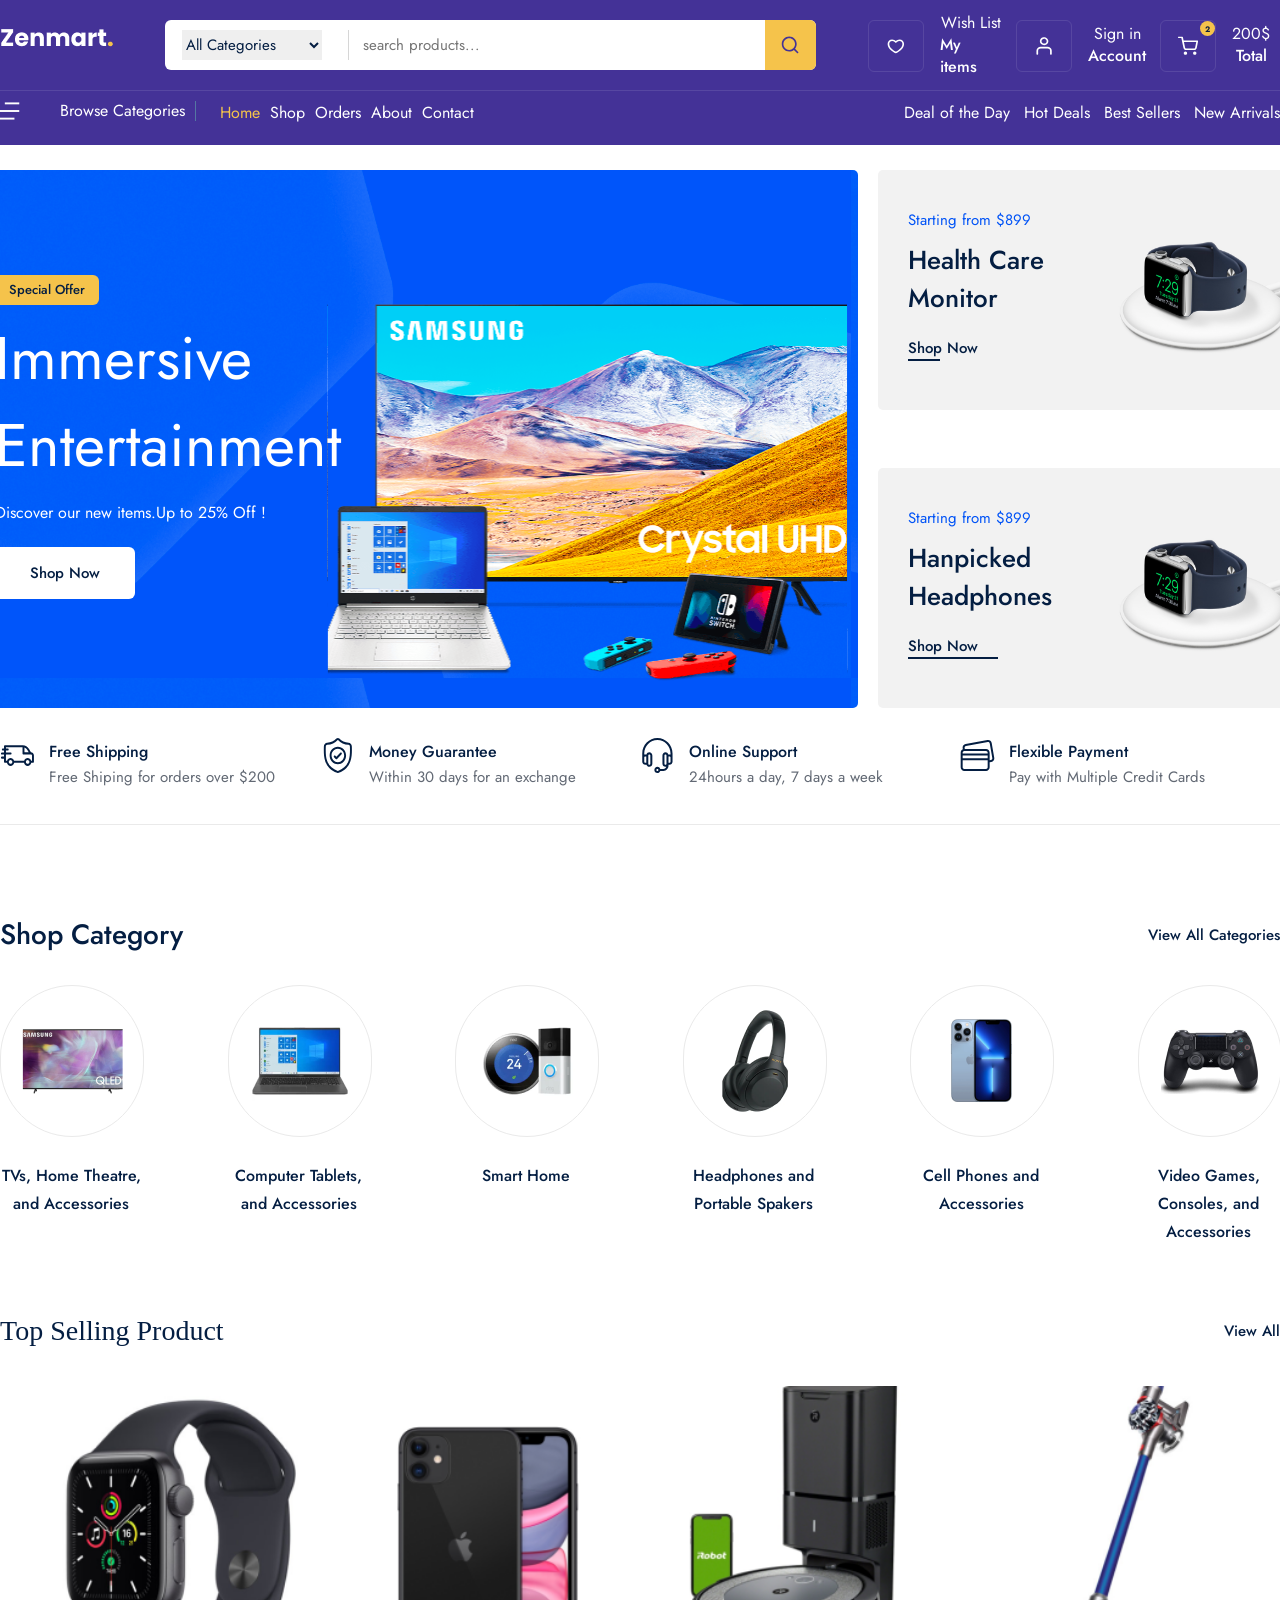
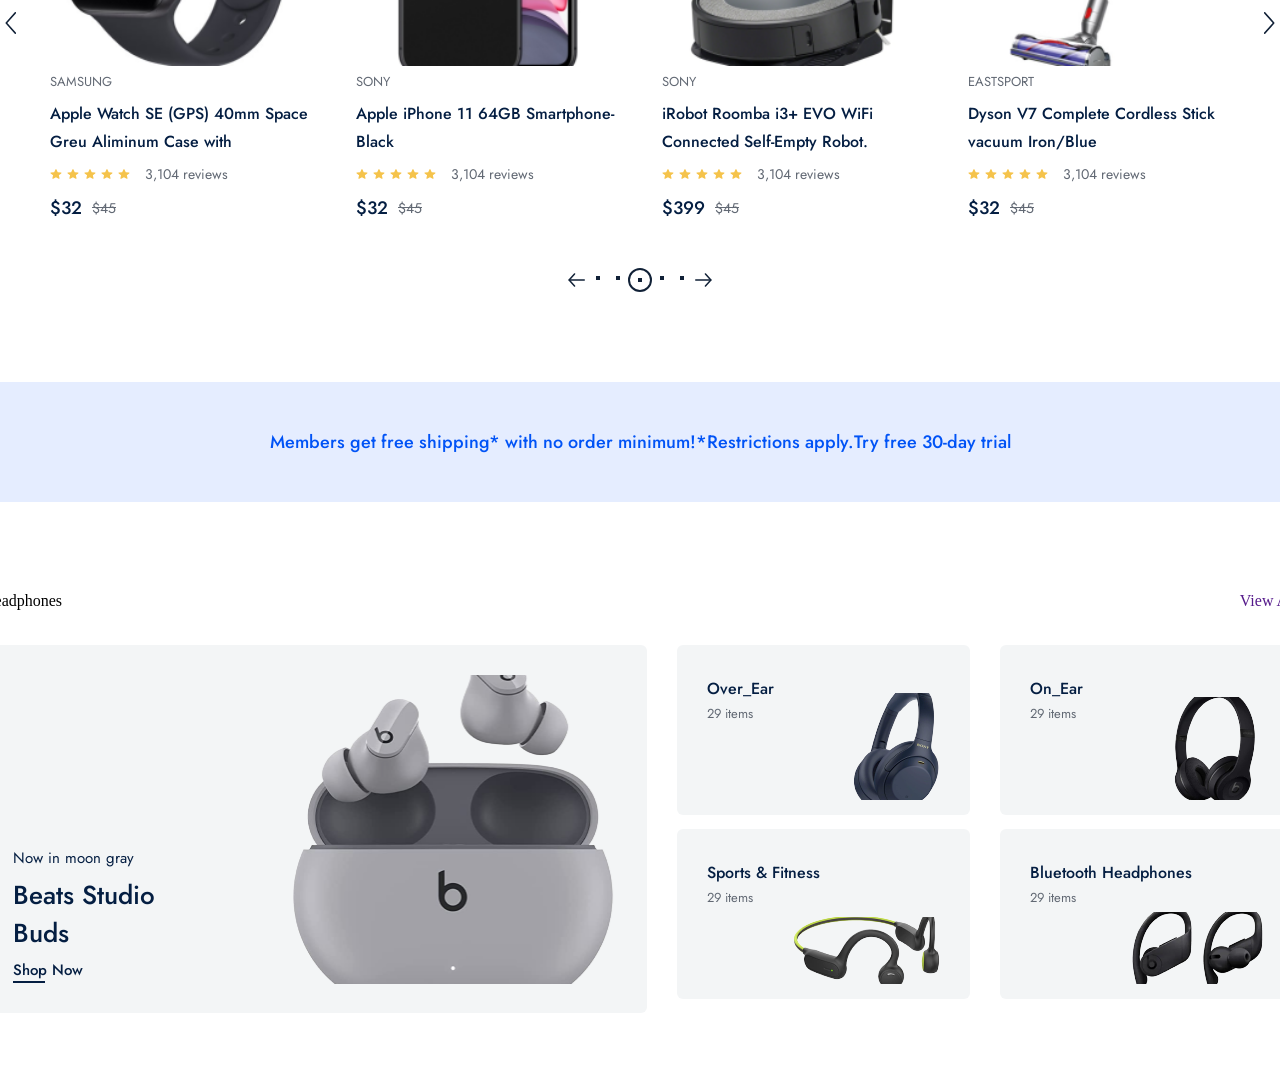
<file: index.html>
<!DOCTYPE html>
<html lang="en">
<head>
    <meta charset="UTF-8">
    <meta name="viewport" content="width=device-width, initial-scale=1.0">
    <title>Zenmart</title>
    <link rel="preconnect" href="https://fonts.googleapis.com">
<link rel="preconnect" href="https://fonts.gstatic.com" crossorigin>
<link href="https://fonts.googleapis.com/css2?family=Jost:ital,wght@0,100..900;1,100..900&display=swap" rel="stylesheet">
    <link rel="stylesheet" href="./public/css/command.css">
    <link rel="stylesheet" href="./public/css/home.css">
</head>
<body>
    
    <div class="navbar_frame">
        <div class="container">
            <div class="navbar_top"> 
                <a href="home.html">
                 <img src="./public/images/icons/logo.png" alt="">
                </a>
                
                <div class="nav_search_frame">
                    <div class="search_box">
                        <div class="category_list">
                            <select name="" id="">
                                <option value="all" selected>All Categories</option>
                                <option value="computer"> Computer</option>
                            </select>
                        </div>
                        <input type="search" placeholder="search products...">
                    </div>
                    <div class="search_icon_box">
                        <img src="./public/images/icons/search.svg" alt="">
                    </div>
                </div>

                <div class="nav_top_menu">
                    <div class="top_menu_box">
                        <div class="box_icon_box">
                            <img src="./public/images/icons/heart.svg" alt="">
                        </div>
                        <div class="box_info_box">
                            <span>Wish List</span>
                            <strong>My items</strong>
                        </div>
                        <div class="box_icon_box">
                            <img src="./public/images/icons/profile.svg" alt="">
                        </div>
                        <div class="box_info_box">
                            <span>Sign in</span>
                            <strong>Account</strong>
                        </div>
                        <div class="box_icon_box">
                            <div class="basket_count">2</div>
                            <img src="./public/images/icons/shopping-cart.svg" alt="">
                        </div>
                        <div class="box_info_box">
                            <span>200$</span>
                            <strong>Total</strong>
                        </div>
                    </div>
                    <div class="top_menu_box"></div>
                    <div class="top_menu_box"></div>
                </div>

            </div>
              <div class="navbar_bott">
                 <div class="navbat_bott_menu_box">
                    <div class="browse_box">
                        <img src="./public/images/icons/browse.svg" alt="" >
                        <span>Browse Categories</span>
                    </div>

                    <div class="navbar_route_menu">
                        <a href="" class="title">Home</a>
                        <a href="">Shop</a>
                        <a href="">Orders</a>
                        <a href="">About</a>
                        <a href="">Contact</a>
                    </div>

                    <div class="sorting_menu">
                        <span>Deal of the Day</span>
                        <span>Hot Deals</span>
                        <span>Best Sellers</span>
                        <span>New Arrivals</span>
                    </div>

                 </div>
              </div>
        </div>
    </div>
   <div class="home_page">
       <div class="header_frame " > 

            <div class="container">
            <div class="header_left">
                <div class="header_content">
                 <div>Special Offer</div>
                 <span>Immersive Entertainment</span>
                 <p>Discover our new items.Up to 25% Off !</p>
                 <a href="">Shop Now </a>
                 
                
                <img src="./public/images/icons/header_img.svg" alt="">
                </div>
            </div>

            <div class="header_right">
                <div class="header_box">
                    <div class="box_left">
                        <span>Starting from $899</span>
                        <p>Health Care Monitor</p>
                        <a href=""> Shop Now
                            <div class="hover_border"></div>
                        </a>
                        
                    </div>
                    
                    <div class="box_right">
                        <img src="./public/images/icons/smart_watch.svg" alt="">
                    </div>
                
            </div>


                <div class="header_box">
                    <div class="box_left">
                        <span>Starting from $899</span>
                        <p>Hanpicked Headphones</p>
                        <a href=""> Shop Now
                            <div id="hover_border"></div>
                        </a>
                        
                    </div>
                    
                    <div class="box_right">
                        <img src="./public/images/icons/smart_watch.svg" alt="">
                    </div>
                </div>

        </div>

            </div>
       </div>

       <div class="service_frame">
        <div class="container">

            <div class="service_box">
                <img src="./public/images/icons/track.svg" alt=""> 
                <div class="service_content">
                    <span> Free Shipping</span>
                    <p>Free Shiping for orders over $200</p>
                </div>
            </div>

            <div class="service_box">
                <img src="./public/images/icons/garantue.svg" alt=""> 
                <div class="service_content">
                    <span> Money Guarantee</span>
                    <p>Within 30 days for an exchange </p>
                </div>
            </div>

            <div class="service_box">
                <img src="./public/images/icons/support.svg" alt=""> 
                <div class="service_content">
                    <span> Online Support</span>
                    <p>24hours a day, 7 days a week </p>
                </div>
            </div>

            <div class="service_box">
                <img src="./public/images/icons/payment.svg" alt=""> 
                <div class="service_content">
                    <span> Flexible Payment</span>
                    <p>Pay with Multiple Credit Cards </p>
                </div>
            </div>

            

        </div>
       </div>

       <div class="shop_category_frame">
        <div class="container">
            <div class="category_top">
                <span>Shop Category</span>
                <a href=""> View All Categories</a>
            </div>
            <div class="category_wrapper">

               <div class="category_box">
                    <div class="category_img_box">
                        <img src="./public/images/category/tv.png" alt="">
                    </div>
                    <span>TVs, Home Theatre, and Accessories</span>
                </div>

                <div class="category_box">
                    <div class="category_img_box">
                        <img src="./public/images/category/computer.png" alt="">
                    </div>
                    <span>Computer Tablets, and Accessories</span>
                </div>

                <div class="category_box">
                    <div class="category_img_box">
                        <img src="./public/images/category/smart.png" alt="">
                    </div>
                    <span>Smart Home</span>
                </div>
                <div class="category_box">
                    <div class="category_img_box">
                        <img src="./public/images/category/headphone.png" alt="">
                    </div>
                    <span>Headphones and Portable Spakers</span>
                </div>
                <div class="category_box">
                    <div class="category_img_box">
                        <img src="./public/images/category/phone.png" alt="">
                    </div>
                    <span>Cell Phones and Accessories</span>
                </div>

                 

                
                <div class="category_box">
                    <div class="category_img_box">
                        <img src="./public/images/category/game.png" alt="">
                    </div>
                    <span>Video Games, Consoles, and Accessories</span>
                </div>

            </div>
        </div>
       </div>

       
       <div class="selling_product_frame">
        <div class="container">
            <div class="category_top">
                <span>Top Selling Product</span>
                <a href=""> View All</a>
            </div>

            <div class="product_wrapper">
                <div class="next_prev_box">
                    <img src="./public/images/icons/next.svg" alt="">
                </div>
                <div class="product_boxes">

                    <div class="product_box">
                        <a href="">
                            <div class="product_img_box" style="background: url(./public/images/products/watch.png); background-size: cover;">
                                
                              <div class="hover_box">
                                <button> Add to Card</button>
                              </div>
                            </div>

                        </a>
                        <div class="product_content_box">
                            <span class="product_title">Samsung</span>
                            <a href="">
                                <p class="product_desc ">Apple Watch SE (GPS) 40mm Space Greu Aliminum Case with</p>
                            </a>
                            <div class="review_box">
                                <img src="./public/images/icons/review.svg" alt="">
                                 <img src="./public/images/icons/review.svg" alt="">
                                  <img src="./public/images/icons/review.svg" alt="">
                                   <img src="./public/images/icons/review.svg" alt="">
                                    <img src="./public/images/icons/review.svg" alt="">
                                    <span>3,104 reviews</span>
                            </div>
                            <div class="price_box">
                                <strong>$32</strong>

                                <span>$45</span>
                            </div>
                        </div>
                    </div>
                    
                    <div class="product_box">
                        <a href="">
                            <div class="product_img_box" style="background: url(./public/images/products/phone.png); background-size: cover;">
                                
                              <div class="hover_box">
                                <button> Add to Card</button>
                              </div>
                            </div>

                        </a>
                        <div class="product_content_box">
                            <span class="product_title">SONY</span>
                            <a href="">
                                <p class="product_desc ">Apple iPhone 11 64GB Smartphone-Black</p>
                            </a>
                            <div class="review_box">
                                <img src="./public/images/icons/review.svg" alt="">
                                 <img src="./public/images/icons/review.svg" alt="">
                                  <img src="./public/images/icons/review.svg" alt="">
                                   <img src="./public/images/icons/review.svg" alt="">
                                    <img src="./public/images/icons/review.svg" alt="">
                                    <span>3,104 reviews</span>
                            </div>
                            <div class="price_box">
                                <strong>$32</strong>

                                <span>$45</span>
                            </div>
                        </div>
                    </div>

                    <div class="product_box">
                        <a href="">
                            <div class="product_img_box" style="background: url(./public/images/products/iRobot.png); background-size: cover;">
                                
                              <div class="hover_box">
                                <button> Add to Card</button>
                              </div>
                            </div>

                        </a>
                        <div class="product_content_box">
                            <span class="product_title">sony</span>
                            <a href="">
                                <p class="product_desc "> iRobot Roomba i3+ EVO WiFi Connected Self-Empty Robot.</p>
                            </a>
                            <div class="review_box">
                                <img src="./public/images/icons/review.svg" alt="">
                                 <img src="./public/images/icons/review.svg" alt="">
                                  <img src="./public/images/icons/review.svg" alt="">
                                   <img src="./public/images/icons/review.svg" alt="">
                                    <img src="./public/images/icons/review.svg" alt="">
                                    <span>3,104 reviews</span>
                            </div>
                            <div class="price_box">
                                <strong>$399</strong>
                                <span>$45</span>
                            </div>
                        </div>
                    </div>
                    <div class="product_box">
                        <a href="">
                            <div class="product_img_box" style="background: url(./public/images/products/dyson.png); background-size: cover;">
                                
                              <div class="hover_box">
                                <button> Add to Card</button>
                              </div>
                            </div>

                        </a>
                        <div class="product_content_box">
                            <span class="product_title">eastsport</span>
                            <a href="">
                                <p class="product_desc "> Dyson V7 Complete Cordless Stick vacuum Iron/Blue</p>
                            </a>
                            <div class="review_box">
                                <img src="./public/images/icons/review.svg" alt="">
                                 <img src="./public/images/icons/review.svg" alt="">
                                  <img src="./public/images/icons/review.svg" alt="">
                                   <img src="./public/images/icons/review.svg" alt="">
                                    <img src="./public/images/icons/review.svg" alt="">
                                    <span>3,104 reviews</span>
                            </div>
                            <div class="price_box">
                                <strong>$32</strong>
                                <span>$45</span>
                            </div>
                        </div>
                    </div>
                    

                </div>
                <div class="next_prev_box" style="transform: scaleX(-1);">
                    <img src="./public/images/icons/next.svg" alt="">
                </div>
            </div>
            <div class="product_pagionation_box">
                <div class="product_pagination_main">
                <img src="./public/images/icons/arrow-prev_next.svg" alt="">
                <div class="pagination_dot">
                    <div class="dot">
                        <div></div>
                    </div>
                    <div class="dot">
                        <div></div>
                    </div>
                    <div class="dot active">
                        <div></div>
                    </div>
                     <div class="dot">
                        <div></div>
                    </div>
                     <div class="dot">
                        <div></div>
                    </div>
                    
                </div>
                <img src="./public/images/icons/arrow-prev_next.svg" alt="" style="transform: scaleX(-1);">
                </div>
            </div>
            
        </div>
       </div>
       <div class="adv_frame">
        Members get free shipping* with no order minimum!*Restrictions apply.Try free 30-day trial
       </div>

       <!-- <div class="headphone_product_frame">
         <div class="container">
            <div class="product_frame_items">

                    <div class="frame_items_top">
                    <div class="items_top_left"><span>Headphones</span></div>
                    <div class="items_top_right">
                        <a href="">  <span> View All </span>
                            <div class="top_right_hover"></div>

                        </a>
                    </div>
                    </div>

                    <div class="frame_items_bot">

                        <div class="items_bot_left">
                            <div class="bot_left_1">
                                <span>Now in moon gray</span>
                                <p>Beats Studio Buds</p>
                               <div class="left_1_a">
                                 <a href="">Shop Now</a>
                                 <div class="left_1_hover"></div>
                               </div>
                               
                            </div>
                                <div class="bot_left_2" >
                                  <img src="./public/images/products/headphone_big.png" alt="">
                               </div>
                            
                            
                        </div>

                        <div class="items_bot_right">

                            <div class="bot_right">
                                <div class="bot_right_box1">
                                    <div class="right_box1_text">
                                        <span>Over-Ear</span>
                                        <p>29 items</p>
                                    </div>
                                    <img src="./public/images/products/sony_headphone.png" alt="">
                                </div>
                                <div class="bot_right_box1">
                                     <div class="right_box1_text">
                                        <span>On-Ear</span>
                                        <p>29 items</p>
                                    </div>
                                    <img src="./public/images/products/on-ear.png" alt="">
                                </div>
                            </div>

                            <div class="bot_right">
                                <div class="bot_right_box1 .right_box1_bot">
                                    <div class="right_bo1_text">
                                        <span>Sports & Fitness</span>
                                    <p>29 items</p>
                                    <img src="./public/images/products/fitness_headphone.png" alt="">
                                    </div>
                                </div>
                                <div class="bot_right_box1 .right_box1_bot"></div>
                            </div>
                        </div>
                    </div>
            </div>
         </div>
       </div> -->
        <div class="spec_product_frame">
            <div class="container">
                <div class="category_top">
                    <span>Headphones </span>
                    <a href="">View All</a>
                </div>

                <div class="spec_product_wrapper">

                   <div class="big_product_box">
                    <div class="big_product_content">
                        <span>Now in moon gray</span>
                        <p>Beats Studio Buds</p>
                        <a href="">Shop Now</a>
                        <div class="hover_border"></div>
                        

                    </div>
                    <img src="./public/images/products/headphone_big.png" alt="">
                   </div> 

                   <div class="small_product_wrapper">

                    <div class="small_product_box">
                        <div class="small_product_content">
                            <strong>Over_Ear</strong>
                            <span>29 items</span>
                        </div>
                        <img src="./public/images/products/sony_headphone.png" alt="">
                    </div>
                    
                    <div class="small_product_box">
                        <div class="small_product_content">
                            <strong>On_Ear</strong>
                            <span>29 items</span>
                        </div>
                        <img src="./public/images/products/on-ear.png" alt="">
                    </div>

                    <div class="small_product_box">
                        <div class="small_product_content">
                            <strong>Sports & Fitness</strong>
                            <span>29 items</span>
                        </div>
                        <img src="./public/images/products/fitness_headphone.png" alt="">
                    </div>

                    <div class="small_product_box">
                        <div class="small_product_content">
                            <strong>Bluetooth Headphones</strong>
                            <span>29 items</span>
                        </div>
                        <img src="./public/images/products/bluetooth_headphones.png" alt="">
                    </div>

                    


                   </div> 
                </div>
            </div>
        </div>

   </div>
</body>
</html>
</file>
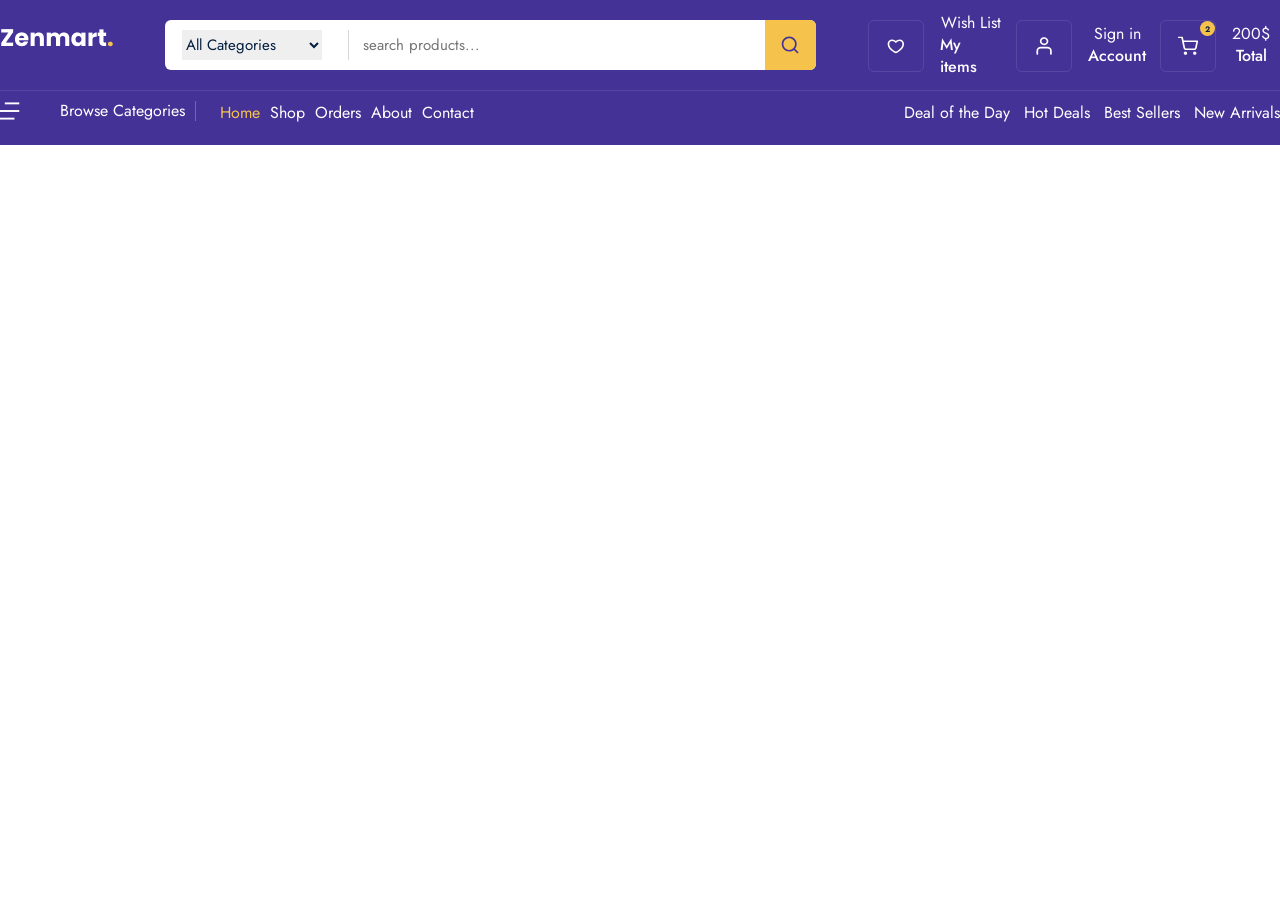
<file: home.html>
<!DOCTYPE html>
<html lang="en">
<head>
    <meta charset="UTF-8">
    <meta name="viewport" content="width=device-width, initial-scale=1.0">
    <title>Zenmart</title>
    <link rel="preconnect" href="https://fonts.googleapis.com">
<link rel="preconnect" href="https://fonts.gstatic.com" crossorigin>
<link href="https://fonts.googleapis.com/css2?family=Jost:ital,wght@0,100..900;1,100..900&display=swap" rel="stylesheet">
    <link rel="stylesheet" href="./public/css/command.css">
    <link rel="stylesheet" href="./public/css/home.css">
</head>
<body>
    
    <div class="navbar_frame">
        <div class="container">
            <div class="navbar_top"> 
                <a href="home.html">
                 <img src="./public/images/icons/logo.png" alt="">
                </a>
                
                <div class="nav_search_frame">
                    <div class="search_box">
                        <div class="category_list">
                            <select name="" id="">
                                <option value="all" selected>All Categories</option>
                                <option value="computer"> Computer</option>
                            </select>
                        </div>
                        <input type="search" placeholder="search products...">
                    </div>
                    <div class="search_icon_box">
                        <img src="./public/images/icons/search.svg" alt="">
                    </div>
                </div>

                <div class="nav_top_menu">
                    <div class="top_menu_box">
                        <div class="box_icon_box">
                            <img src="./public/images/icons/heart.svg" alt="">
                        </div>
                        <div class="box_info_box">
                            <span>Wish List</span>
                            <strong>My items</strong>
                        </div>
                        <div class="box_icon_box">
                            <img src="./public/images/icons/profile.svg" alt="">
                        </div>
                        <div class="box_info_box">
                            <span>Sign in</span>
                            <strong>Account</strong>
                        </div>
                        <div class="box_icon_box">
                            <div class="basket_count">2</div>
                            <img src="./public/images/icons/shopping-cart.svg" alt="">
                        </div>
                        <div class="box_info_box">
                            <span>200$</span>
                            <strong>Total</strong>
                        </div>
                    </div>
                    <div class="top_menu_box"></div>
                    <div class="top_menu_box"></div>
                </div>

            </div>
              <div class="navbar_bott">
                 <div class="navbat_bott_menu_box">
                    <div class="browse_box">
                        <img src="./public/images/icons/browse.svg" alt="" >
                        <span>Browse Categories</span>
                    </div>

                    <div class="navbar_route_menu">
                        <a href="" class="title">Home</a>
                        <a href="">Shop</a>
                        <a href="">Orders</a>
                        <a href="">About</a>
                        <a href="">Contact</a>
                    </div>

                    <div class="sorting_menu">
                        <span>Deal of the Day</span>
                        <span>Hot Deals</span>
                        <span>Best Sellers</span>
                        <span>New Arrivals</span>
                    </div>

                 </div>
              </div>
        </div>
    </div>

</body>
</html>
</file>
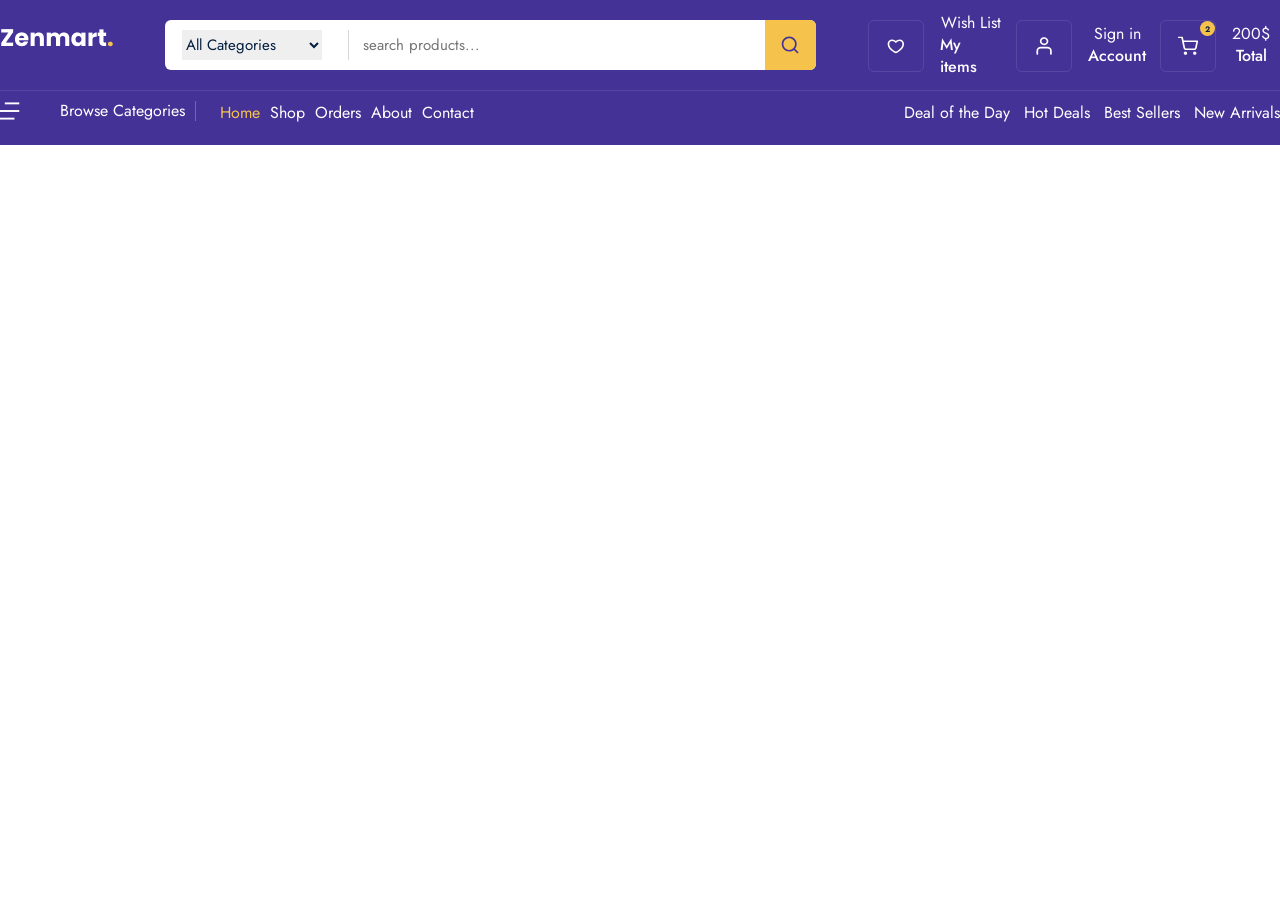
<file: public/home.html>
<!DOCTYPE html>
<html lang="en">
<head>
    <meta charset="UTF-8">
    <meta name="viewport" content="width=device-width, initial-scale=1.0">
    <title>Zenmart</title>
    <link rel="preconnect" href="https://fonts.googleapis.com">
<link rel="preconnect" href="https://fonts.gstatic.com" crossorigin>
<link href="https://fonts.googleapis.com/css2?family=Jost:ital,wght@0,100..900;1,100..900&display=swap" rel="stylesheet">
    <link rel="stylesheet" href="./css/home.css">
    <link rel="stylesheet" href="./css/command.css">
</head>
<body>
    
    <div class="navbar_frame">
        <div class="container">
            <div class="navbar_top"> 
                <a href="home.html">
                 <img src="../public/images/icons/logo.png" alt="">
                </a>
                
                <div class="nav_search_frame">
                    <div class="search_box">
                        <div class="category_list">
                            <select name="" id="">
                                <option value="all" selected>All Categories</option>
                                <option value="computer"> Computer</option>
                            </select>
                        </div>
                        <input type="search" placeholder="search products...">
                    </div>
                    <div class="search_icon_box">
                        <img src="../public/images/icons/search.svg" alt="">
                    </div>
                </div>

                <div class="nav_top_menu">
                    <div class="top_menu_box">
                        <div class="box_icon_box">
                            <img src="../public/images/icons/heart.svg" alt="">
                        </div>
                        <div class="box_info_box">
                            <span>Wish List</span>
                            <strong>My items</strong>
                        </div>
                        <div class="box_icon_box">
                            <img src="../public/images/icons/profile.svg" alt="">
                        </div>
                        <div class="box_info_box">
                            <span>Sign in</span>
                            <strong>Account</strong>
                        </div>
                        <div class="box_icon_box">
                            <div class="basket_count">2</div>
                            <img src="../public/images/icons/shopping-cart.svg" alt="">
                        </div>
                        <div class="box_info_box">
                            <span>200$</span>
                            <strong>Total</strong>
                        </div>
                    </div>
                    <div class="top_menu_box"></div>
                    <div class="top_menu_box"></div>
                </div>

            </div>
              <div class="navbar_bott">
                 <div class="navbat_bott_menu_box">
                    <div class="browse_box">
                        <img src="../public/images/icons/browse.svg" alt="" >
                        <span>Browse Categories</span>
                    </div>

                    <div class="navbar_route_menu">
                        <a href="" class="title">Home</a>
                        <a href="">Shop</a>
                        <a href="">Orders</a>
                        <a href="">About</a>
                        <a href="">Contact</a>
                    </div>

                    <div class="sorting_menu">
                        <span>Deal of the Day</span>
                        <span>Hot Deals</span>
                        <span>Best Sellers</span>
                        <span>New Arrivals</span>
                    </div>

                 </div>
              </div>
        </div>
    </div>

</body>
</html>
</file>
<file: public/css/command.css>
html, body {
margin: 0;
padding: 0;}
a {
    text-decoration: none;
}
p {
    margin: 0;
}
.container {
    position: relative;
    width: 1320px;
    height: auto;
    display:flex ;
}

/* NAVBAR  */

.navbar_frame{
    position: relative;
    width: 100%;
    height: 145px;
    background-color: rgb(68,50,151);
    display: flex;
    flex-direction: row;
    justify-content: center;
}
.navbar_frame .container {
    padding: 20px 0 14px;
    flex-direction: column;
}
.navbar_frame .container .navbar_top {
width: 100%;
height: 50px;
display: flex;
flex-direction: row;
justify-content: space-between;
}
.navbar_frame .navbar_top .nav_search_frame{
    width: 651px;
    height: 50px;
    border-radius: 6px;
    background-color: rgb(255,255,255);
    display: flex;
    flex-direction: row;
}
.navbar_frame  .nav_search_frame  .search_box {
    display: flex;
    flex-direction: row;
    align-items: center;
    padding: 10px 17px ;
}
.navbar_frame .search_box .category_list {
    width:166px ;
    height: 30px;
    border-right: 1px solid  rgb(214,214,214);
}
.navbar_frame .category_list select {
    width: 140px;
    height: 30px;
    border: none;
    outline: none;
    

    color: rgb(4,30,66);
    font-family: jost;
    font-size: 15px;
    font-weight: 400;
    line-height: 22px;
    letter-spacing: 0%;

}
.navbar_frame .search_box input {
    margin-left: 12px;
    width: 387px;
    height: 22px;

    border: none;
    outline: none;

    color: rgb(98, 105 , 116);
    font-family: jost;
    font-size: 15px;
    font-weight: 400;
    line-height: 22px;
    letter-spacing: 0%;
    
}
.navbar_frame .nav_search_frame .search_icon_box {
    width: 51px;
    height: 50px;
    border-radius: 0 6px 6px 0;
    background-color: rgb(245,195,75);
    display: flex;
    justify-content: center;
    align-items: center;
}
.navbar_frame .navbar_top .nav_top_menu {
    width: 416px;
    height: 50px;
    display: flex;
    flex-direction: row;
}
.navbar_frame .nav_top_menu .top_menu_box{
    display: flex;
    flex-direction: row;
    justify-content: space-around;
}

.navbar_frame  .top_menu_box .box_icon_box{
    width:54px ;
    height:50px ;
    border: 1px solid rgb(255, 255, 255, 0.1);
    border-radius: 6px;
    display: flex;
    justify-content: center;
    align-items: center;
    position: relative;
    margin-left: 4px;
}

.navbar_frame  .top_menu_box .box_info_box{
display: flex;
flex-direction: column;
margin-left:16px ;

align-items: center;
justify-content: center;
padding-right:10px ;
}
.navbar_frame  .box_info_box span {
  color: rgb(255, 255, 255); 
  font-family: jost;
  font-size: 16px;
  font-weight: 400;
  line-height: 22px;
  letter-spacing: 0%;
  text-align: left;
}
.navbar_frame  .box_info_box strong {
    
  color: rgb(255, 255, 255); 
  font-family: jost;
  font-size: 16px;
  font-weight: 500;
  line-height: 22px;
  letter-spacing: 0%;
  text-align: left;
}
.navbar_frame .box_icon_box img {
width: 22px;
height: 22px;
}

.navbar_frame .box_icon_box .basket_count{
    position: absolute;
    width: 15px;
    height: 15px;
    background: rgb(245, 195, 75);
    border-radius: 50%;
    color: rgb(11, 30, 64);
    font-family: jost;
    font-size: 8px;
    font-weight: 700;
    line-height: 10px;
    letter-spacing: 0%;
    text-align: left;
    display: flex;
    justify-content: center;
    align-items: center;
    top: 0%;
    right: 0%;
}

.navbar_frame  .container .navbar_bott {
   margin:20px 0px;
   border-top: 1px solid #5747a2; 
}
.navbar_frame .navbar_bott .navbat_bott_menu_box{
    margin-top: 10px;
    height: 20px;
    display: flex;
    flex-direction: row;
    justify-content: space-between;
}
.navbar_frame  .navbat_bott_menu_box .browse_box {
    width: 185px;
    display: flex;
    flex-direction: row;
    align-items: center;
    justify-content: space-between;
    border-right: 1px solid #5477a2;
    padding-right: 10px;
}

.navbar_frame .browse_box img {
    width: 20px;
    height: 18px;
}
.navbar_frame .browse_box span {
  color: rgb(255, 255, 255); 
  font-family: jost;
  font-size: 16px;
  font-weight: 400;
  line-height: 28px;
  letter-spacing: 0%;
  text-align: left;
  margin-left: 10px;
}
.navbar_frame .navbat_bott_menu_box .navbar_route_menu {
    display: flex;
    flex-direction: row;
    width: 670px;

}
.navbar_frame  .navbar_route_menu a {
    
    color: rgb(255, 255, 255); 
  font-family: jost;
  font-size: 16px;
  font-weight: 400;
  letter-spacing: 0%;
  margin-left: 10px;
}
.navbar_frame .navbar_route_menu a.title {
    color: #f5c34b;
}
.navbar_frame  .sorting_menu span {
     color: rgb(255, 255, 255); 
  font-family: jost;
  font-size: 16px;
  font-weight: 400;
  margin-left: 10px;
}
</file>
<file: public/css/home.css>
.home_page {
    display: flex;
    flex-direction: column;
    padding-bottom: 60px;

}
.header_frame {
position: relative;
    width: 100%;
    display: flex;
    flex-direction: row;
    justify-content: center;
    margin-top: 25px;
}
.header_frame .container {
    flex-direction: row;
}
.header_frame  .container .header_left {
    position: relative;
    width: 875px;
    height: 508px;
    background-color: #0053f6;
    background-image: url(../images/icons/header_bg.svg);
    padding: 15px;
    border-radius: 5px;
}
.header_frame  .header_left .header_content {
    margin-top: 90px;
    display: flex;
    flex-direction: column;
}
.header_frame  .header_content div {
    width: 104px;
    height: 30px;
    display: flex;
    justify-content: center;
    align-items: center;
    background-color: #f5c34b;
    border-radius: 6px;
    font-family: jost;
    font-style: normal;
    font-weight: 500;
    font-size: 13px;
    line-height: 22px;
    color: #041e42;

}
.header_frame  .header_content span {
    margin-top: 10px;
    width: 428px;
    
    font-family: jost;
    font-style: normal;
    font-weight: 400;
    font-size: 60px;
    line-height: 87px;
    color: #ffffff;
}
.header_frame  .header_content p {
    margin-top: 10px;

    font-family: 'jost';
    font-style: normal;
    font-weight: 400;
    font-size: 16px;
    line-height: 28px;
    color: #ffffff;
}
.header_frame .header_content a {
    margin-top: 20px;
    width: 140px;
    height: 52px;
    display: flex;
    justify-content: center;
    align-items: center;
    border-radius: 6px;

    font-family: 'jost';
    font-style: normal;
    font-weight: 500;
    font-size: 15px;
    line-height: 22px;
    color: #041e42;
    background-color: #ffff;
}
.header_frame .header_content img {
position: absolute;
right: 10px;
}

.header_frame  .container .header_right {
    position: relative;
    display: flex;
    flex-direction: column;
    justify-content: space-between;
    margin-left: 20px;
}
.header_frame .header_right .header_box {
    border-radius: 5px;
    width: 422px;
    height: 240px;
    display: flex;
    flex-direction: row;
    background-color: #f2f2f2;
}
.header_frame .header_right .box_left {
    margin-left: 30px;
    width: 50%;
    display: flex;
    flex-direction: column;
    justify-content: center;

}
.header_frame .box_left span {

    font-family: 'jost';
    font-style: normal;
    font-weight: 400;
    font-size: 15px;
    line-height: 22px;
    color: #0053f6;
}
.header_frame .box_left p {
    margin: 10px 0px;
    font-family: "jost";
    font-style: normal;
    font-weight: 500;
    font-size: 26px;
    line-height: 38px;
    color: #041e42;

}
.header_frame .box_left a {
    margin: 10px 0px;
    font-family: "jost";
    font-style: normal;
    font-weight: 500;
    font-size: 15px;
    line-height:22px;
    color: #041e42;

}
.container .hover_border {
    width: 32px;
    height: 2px;
    margin-top: 3 px;
    background: #041e42;
}


.header_frame  .header_box .box_right {
    width: 50%;
}
.header_frame .box_right img {
    width: 100%;
    height: 100%;
}

.header_frame  #hover_border  {
 width: 90px;
    height: 2px;
    margin-top: 3 px;
    background: #041e42;
} 
  /* SERVICE */
.home_page .service_frame {
position: relative;
width: 100%;
margin-top: 30px;
height: auto;
display: flex;
justify-content: center;
}      

.service_frame .container {
    flex-direction: row ;
}
.service_frame  .container .service_box {
    width: 25%;
    height: 86px;

    display: flex;
    flex-direction: row;
    border-bottom: solid 1px #eaeaea ;
}
.service_frame  .service_box img  {
width: 35px;
height: 35px;
}
 .service_box .service_content {
    margin-left: 14px;
    display: flex;
    flex-direction: column;

}
.service_frame  .service_content span {
 font-family: "jost";
    font-style: normal;
    font-weight: 500;
    font-size: 16px;
    line-height: 28px;
    color: #041e42;
}
.service_frame  .service_content p {
    font-family: "jost";
    font-style: normal;
    font-weight: 400;
    font-size: 15px;
    line-height: 22px;
    color: #626974;
}

/* SHOP CATEGORY */
.shop_category_frame {
    position: relative;
    margin-top: 90px;
    width: 100%;
    height: auto;

    display: flex;
    justify-content: center;

}

.shop_category_frame  .container {
    flex-direction: column;
    justify-content: center;
}

.shop_category_frame .container .category_top {
    width: 100%;
    display: flex;
    flex-direction: row;
    justify-content: space-between;
    align-items: center;
}
.shop_category_frame .category_top span {
    font-family: "jost";
    font-style: normal;
    font-weight: 500;
    font-size: 28px;
    line-height: 40px;
    color: #041e42;
}

.shop_category_frame .category_top a {
    font-family: "jost";
    font-style: normal;
    font-weight: 500;
    font-size: 15px;
    line-height: 22px;
    color: #041e42;
}

.shop_category_frame a:hover {
    border-bottom: 2px solid #041e42 ;
}
.shop_category_frame .container .category_wrapper {
    margin-top: 30px;
    width: 100%;
    height: auto;

    display: flex;
    flex-direction: row;
    justify-content: space-between;
}

.shop_category_frame .category_wrapper .category_box {
    width: 142px;
    height: auto;

    display: flex;
   flex-direction: column;
}

.shop_category_frame .category_box .category_img_box {
    width: 100%;
    height: 150px;
    
    display: flex;
    align-items: center;
    justify-content: center;
    border: 1px solid #eaeaea;
    border-radius: 150px;
}
.shop_category_frame .category_box span {
    margin-top: 25px;
    font-family: "jost";
    font-style: normal;
    font-weight: 500;
    font-size: 16px;
    line-height: 28px;
    color: #041e42;
    text-align: center;
}

/* SELLING PRODUCT */

.selling_product_frame {
    position: relative;
    margin-top: 60px;
    width: 100%;
    height: auto;

    display: flex;
    flex-direction: row;
    justify-content: center;
}

.selling_product_frame .container {
    flex-direction: column;

}
.selling_product_frame .container .product_wrapper {
    position: relative;
    margin-top: 30px;
    width: 100%;
    height: auto;

    display: flex;
    flex-direction: row;
    justify-content: space-between;
}
.container .category_top {
   width: 100%;
    display: flex;
    flex-direction: row;
    justify-content: space-between;
    align-items: center;
}

.selling_product_frame .category_top span {
    font-weight: 500;
    font-size: 28px;
    line-height: 50px;
    color: #041e42;
}

.selling_product_frame .category_top a {
    font-family: "jost";
    font-style: normal;
    font-weight: 500;
    font-size: 15px;
    line-height: 22px;
    color: #041e42;
}

.selling_product_frame .product_wrapper .next_prev_box {
        width: 25px;
}

.selling_product_frame .next_prev_box img {
    position: absolute;
    top: 50%;
}

.selling_product_frame .product_wrapper .product_boxes {
    position: relative;
    width: 1224px;
    height: 452px;

    display: flex;
    flex-direction: row;
}

.selling_product_frame .product_boxes .product_box {
    width: 306px;
    height: 100%;

    display: flex;
    flex-direction: column;
    /* cursor: pointer; */
}

.selling_product_frame .product_box .product_img_box {
    width: 100%;
    height: 280px;
}
.selling_product_frame .product_img_box .hover_box {
display: none;
width: 100%;
height: 100%;
flex-direction: column;
justify-content: flex-end;
align-items: center;
}

.selling_product_frame .hover_box button {
 width: 260px; 
 height: 50px;
 border-radius: 5px;

display: flex;
align-items: center;
justify-content: center;
outline:  none;
border: none;

background:#0053f6 ;
box-shadow: 0px 5px 20px Orgba(0, 83, 246, 0.1);
border-radius: 6рх;
font-family: "Jost";
font-style: normal;
font-weight: 500; 
font-size: 15px;
Line-height: 22px; 

color: #FFFFFF;
}

.selling_product_frame .product_img_box:hover .hover_box {
    display: flex;
}
.selling_product_frame .product_box .product_content_box {
    padding: 5px 22px;
    width: 100% ;
    height: auto;
    box-sizing: border-box;
}
.selling_product_frame .product_content_box .product_title {
    font-family: "jost";
    font-style: normal;
    font-weight: 400;
    font-size: 13px;
    line-height: 22px;
    color: #626974;
    text-transform: uppercase;
}
.selling_product_frame .product_content_box .product_desc {
    margin-top: 7px;
    height: 56px;
     font-family: "jost";
    font-style: normal;
    font-weight: 500;
    font-size: 16px;
    line-height: 28px;
    overflow: hidden;
    color: #041e42;
}
.selling_product_frame .product_content_box .review_box {
    margin-top: 7px;
    display: flex;
    flex-direction: row;
    align-items: center;

}
.selling_product_frame .review_box img {
    margin-right: 5px;
}
.selling_product_frame .review_box span {
margin-left: 10px;
    font-family: "jost";
    font-style: normal;
    font-weight: 400;
    font-size: 14px;
    line-height: 22px;
    color: #626974;

}

.selling_product_frame .product_content_box .price_box {
    margin-top: 10px;
    display: flex;
    flex-direction: row;
    align-items: center;

}
.selling_product_frame .price_box strong {
    font-family: "jost";
    font-style: normal;
    font-weight: 500;
    font-size: 18px;
    line-height: 26px;
    color: #041e42;
}
.selling_product_frame .price_box span {
    margin-left: 10px;
    font-family: "jost";
    font-style: normal;
    font-weight: 400;
    font-size: 14px;
    line-height: 22px;
    text-decoration-line: line-through;
    color: #626974;
}


.container .product_pagionation_box {
    margin-top: 30px;
    width: 100%;
    height: auto;


    display: flex;
    flex-direction: row;
    align-items: center;
    justify-content: space-between;
}

.product_pagionation_box .product_pagination_main {
    width: 100%;
    height: 24px;

    display: flex;
    flex-direction: row;
    align-items: center;
    justify-content: center;
}

.product_pagination_main .pagination_dot {
display: flex;
flex-direction: row;
justify-content: space-around;

}
.pagination_dot .dot {
    width: 20px;
    height: 20px;
    display: flex;
    justify-content: center;
    align-items: center;
    border-radius: 50%;
    }
.pagination_dot .dot.active {
    border: 2px solid #112137 ;
}

    .dot div {
        width: 4px;
        height: 4px;
        background-color: #112137;
    }

    .home_page .adv_frame  {
        margin-top: 90px;
        width: 100%;
        height: 120px;
        display: flex;
        align-items: center;
        justify-content: center;
        font-family: "jost";
        font-style: normal;
        font-weight: 500;
        font-size: 18px;
        line-height: 26px;
        color: #0053f6;
        background-color: #E5EDFF;
    
    }

    

    /* HEADPHONE */

    /* .headphone_product_frame{
        position: relative;
        display: flex;
        justify-content: center;
        align-items: center;
        flex-direction: row;
        width: 100%;
        height: auto;


    }

     .headphone_product_frame .container {
      margin-top: 35px;
      display: flex;
      flex-direction: column;
      width: 1320.14px;
      height: 443px;
     }

     .container .product_frame_items {
        display: flex;
        flex-direction: column;
        justify-content: space-between;
        border: 1px solid red;
     }
     .product_frame_items .frame_items_top {
        display: flex;
        flex-direction: row;
        justify-content: space-between;
        align-items: center;
        margin-top: 90px;
     }

     .frame_items_top .items_top_left {
        display: flex;
        flex-direction: row;
        width: 274px;
        height: 40px;
     }

     .items_top_left span {
        color: rgba(4, 30, 66, 1);

         font-family: "Jost";
        font-style: Medium;
         font-size: 28px;
       font-weight: 500;
       line-height: 40px;
       letter-spacing: 0%;
       text-align: left;
     }

     
     
     .items_top_left span {
        
        
        color: rgba(4, 30, 66, 1);
        font-family: "Jost";
        font-size: 28px;
        font-weight: 500;
        

     }

     .frame_items_top .items_top_right {
        position: relative;
        display: flex;
        flex-direction: column;
     }
     .frame_items_top .items_top_right:hover .top_right_hover {
        width: 32px;
        height: 2px;
        background: rgba(4, 30, 66, 1);
     }

     .product_frame_items .frame_items_bot {
        display: flex;
        flex-direction: row;
        justify-content: space-between;
        width: 100%;
        height: auto;
        margin-top: 35px;
     }

     .frame_items_bot  .items_bot_left {
width: 664.83px;
height: 368px;
border-radius: 6px;
background: rgba(243, 245, 246, 1);
display: flex;
flex-direction: row;
justify-content: space-around;
     }

     .items_bot_left .bot_left_1 {
        width: 45%;
        height: auto;
        display: flex;
        flex-direction: column;
        padding-left: 47px;
        justify-content: end;
        padding-bottom: 30px;

     }
     .bot_left_1 span {

color: rgba(4, 30, 66, 1);

font-family: "Jost";
font-style: Regular;
font-size: 15px;
font-weight: 400;
line-height: 22px;
     }

     .bot_left_1 p {
width: 161px;
height: 76px;
        color: rgba(4, 30, 66, 1);

font-family: "Jost";
font-style: Medium;
font-size: 26px;
font-weight: 500;
line-height: 38px;
letter-spacing: 0%;
text-align: left;
     }

     .items_bot_left .left_1_a {
        display: flex;
        flex-direction: column;


     }

     .items_bot_left .left_1_a:hover .left_1_hover {
width: 32px;
height: 2px;
background: rgba(4, 30, 66, 1);
     }

     .items_bot_left    .bot_left_2 {
        width: 55%;
        height: auto;
        display: flex;
        align-items: center;
     }
     .bot_left_2  img {
        padding-right: 34px;
     }

     




     .frame_items_bot  .items_bot_right {
        width: 615px;
        height:368px;
        display: flex;
        flex-direction:column;
        justify-content: space-between;
     }

     .items_bot_right .bot_right,.bot_right_bot {
        display: flex;
        flex-direction: row;
        justify-content: space-between;


     }
     .bot_right,.bot_right_bot .bot_right_box1 {
        display: flex;
        flex-direction: row;
        justify-content: space-around;
        align-items: center;
        width: 293px;
        height: 170px;
        border-radius: 6px;
        background: rgba(243, 245, 246, 1);
     }
     .bot_right_box1 .right_box1_text {
        display: flex;
        flex-direction: column;
        align-items: flex-start;
        width: 72PX;
        height: 70%;
     }
     .bot_right_box1 p {
        color: rgba(98, 105, 116, 1);

font-family: "Jost";
font-style: Regular;
font-size: 13px;
font-weight: 400;
line-height: 22px;
letter-spacing: 0%;
     }
     .right_box1_text span {
        color: rgba(4, 30, 66, 1);

        font-family: "Jost";
        font-style: Medium;
        font-size: 16px;
        font-weight: 500;
        line-height: 28px;
        letter-spacing: 0%;
     }
     .bot_right_box1 img {
        width: 85px;
        height: 107px;
     }

     .bot_right .bot_right_box1.right_box1_bot {
        display: flex;
        flex-direction: column;
        align-items: flex-end;
     } */

    
     /* SPEC_PRODUCT */
 .home_page .spec_product_frame {
margin-top: 90px;
position: relative;
margin-top: 90px;
width: 100%;
height: auto;

display: flex;
justify-content: center;

     }

.spec_product_frame  .container {
    flex-direction: column;
    
}
.container .spec_product_wrapper {
    position: relative;
    margin-top: 35px;
    width: 100%;
    height: auto;

    display: flex;
    flex-direction: row;
}
.spec_product_wrapper  .big_product_box {
    padding: 30px;
    box-sizing: border-box;
    position: relative;
    width: 664px;
    height: 368px;

    display: flex;
    flex-direction: row;
    background: #f3f5f6;
    border-radius: 6px;
}
.big_product_box  .big_product_content{
 width: 160px;
display: flex;
flex-direction: column;
justify-content: flex-end;

}

.big_product_content span {
color: rgba(4, 30, 66, 1);

font-family: "Jost";
font-style: Regular;
font-size: 15px;
font-weight: 400;
line-height: 22px;
letter-spacing: 0%;
text-align: left;
}

.big_product_content p {
    margin: 7px 0;
    color: rgba(4, 30, 66, 1);

font-family: "Jost";
font-style: Medium;
font-size: 26px;
font-weight: 500;
line-height: 38px;
letter-spacing: 0%;
text-align: left;
}

.big_product_content a {
    margin-top: 7px 0;
    color: rgba(4, 30, 66, 1);

font-family: "Jost";
font-style: Medium;
font-size: 15px;
font-weight: 500;
line-height: 22px;
letter-spacing: 0%;
text-align: left;
}


.big_product_box img {
    position: absolute;
    width: 322px;
    height: 309px;
    right: 5%;
}

.spec_product_wrapper .small_product_wrapper {
    margin-left: 30px;
    width: 620px;
    height: 368px;

    display: flex;
    flex-direction: row;
    
    flex-wrap: wrap;
}

.small_product_wrapper .small_product_box {
    position: relative;
    box-sizing:border-box;
    padding: 30px;
    width: 293px;
    height: 170px;

    display: flex;
    flex-direction: row;
    justify-content: space-between;

    background: #f3f5f6;
    border-radius: 6px;
}
.small_product_box .small_product_content {
    display: flex;
    flex-direction: column;
}
.small_product_content strong {
color: rgba(4, 30, 66, 1);

font-family: "Jost";
font-style: Medium;
font-size: 16px;
font-weight: 500;
line-height: 28px;
letter-spacing: 0%;
}
.small_product_content span {
    color: rgba(98, 105, 116, 1);

font-family: "Jost";
font-style: Regular;
font-size: 13px;
font-weight: 400;
line-height: 22px;
letter-spacing: 0%;
text-align: left;
}
.small_product_box img {
    position: absolute;
    right: 30px;
    bottom: 15px;
}
.small_product_box:nth-child(even) {
    margin-left: 30px;
}
</file>
